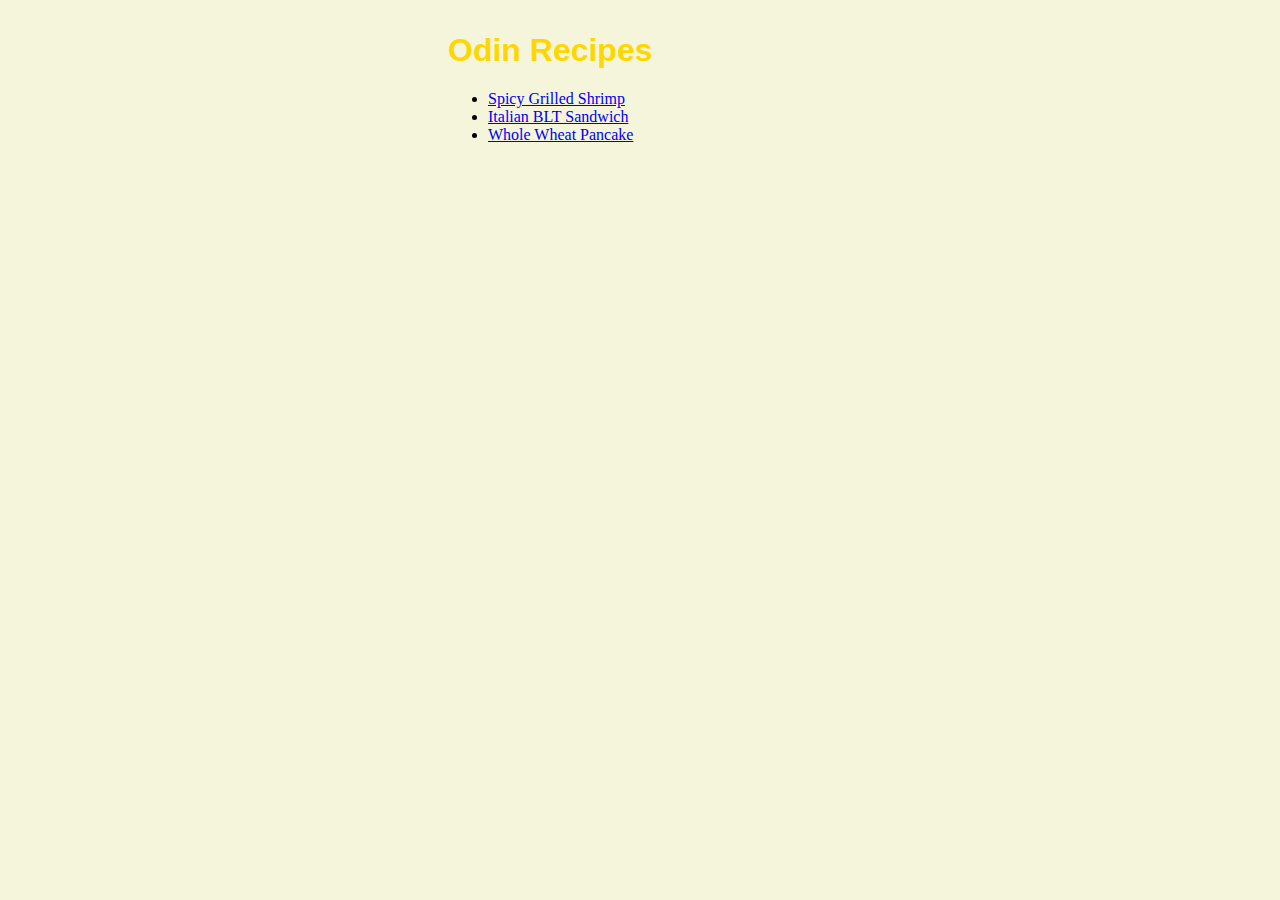
<file: index.html>
<!DOCTYPE html>
<html lang="en">
<head>
    <meta charset="UTF-8">
    <meta name="viewport" content="width=device-width, initial-scale=1.0">
    <link rel="stylesheet" href="styles.css">
    <title>Main page</title>
</head>
<body>
    <h1>Odin Recipes</h1>
    <ul>
        <li>
            <a href="./recipes/shrimp.html">Spicy Grilled Shrimp</a>
        </li>
        <li>
            <a href="./recipes/blt.html">Italian BLT Sandwich</a>
        </li>
        <li>
            <a href="./recipes/pancake.html">Whole Wheat Pancake</a>
        </li>
    </ul>
</body>
</html>
</file>
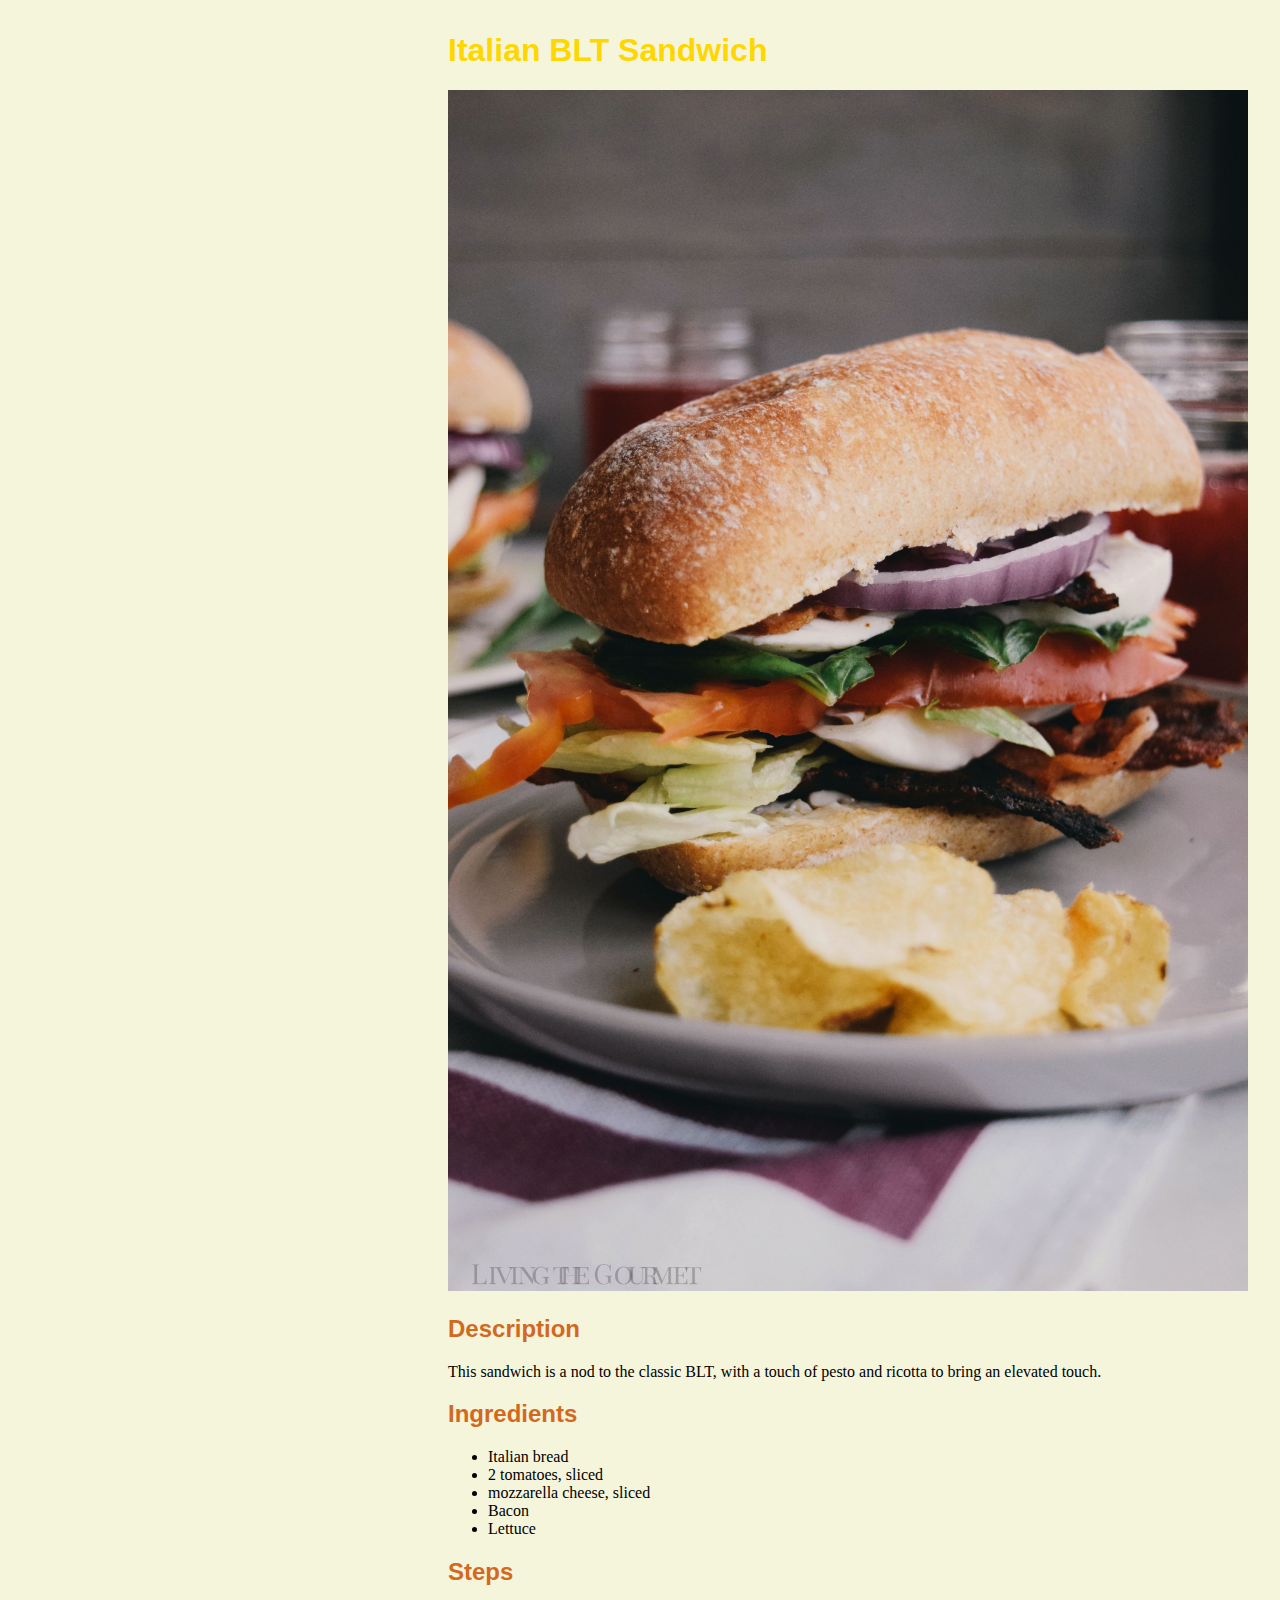
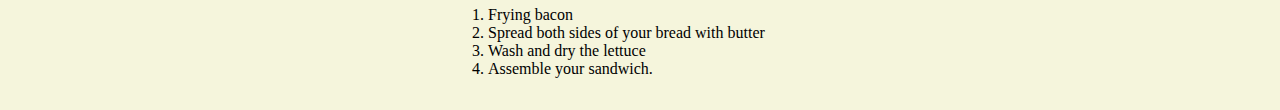
<file: recipes/blt.html>
<!DOCTYPE html>
<html lang="en">
<head>
    <meta charset="UTF-8">
    <meta name="viewport" content="width=device-width, initial-scale=1.0">
    <link rel="stylesheet" href="../styles.css">
    <title>BLT Sandwich</title>
</head>
<body>
    <h1>Italian BLT Sandwich</h1>
    <img src="../img/blt.jpg" alt="sandwich stuffed with bacon, tomato, and lettuce">
    <h2>Description</h2>
    <p>This sandwich is a nod to the classic BLT, with a touch of pesto and ricotta to bring an elevated touch.</p>
    <h2>Ingredients</h2>
    <ul>
        <li>Italian bread</li>
        <li>2 tomatoes, sliced</li>
        <li>mozzarella cheese, sliced</li>
        <li>Bacon</li>
        <li>Lettuce</li>
    </ul>
    <h2>Steps</h2>
    <ol>
        <li>Frying bacon</li>
        <li>Spread both sides of your bread with butter</li>
        <li>Wash and dry the lettuce</li>
        <li>Assemble your sandwich.</li>
    </ol>
</body>
</html>
</file>
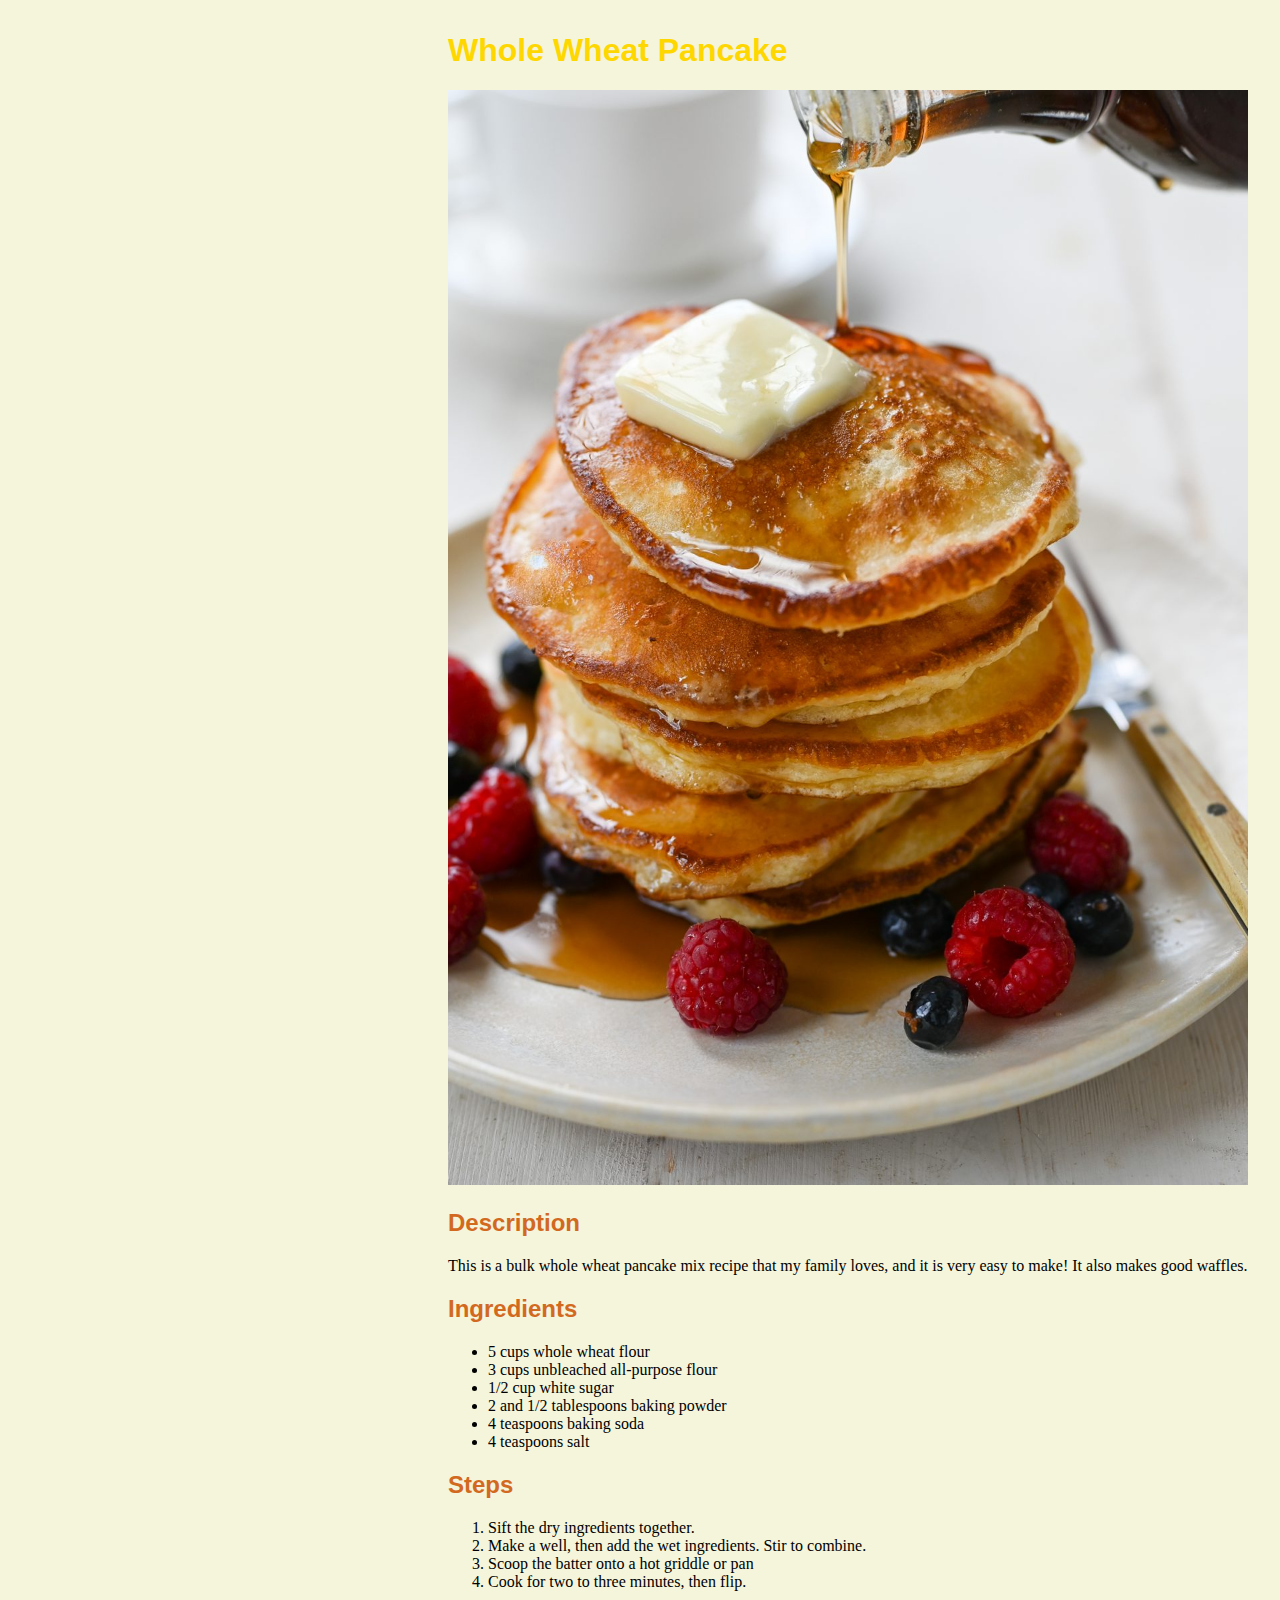
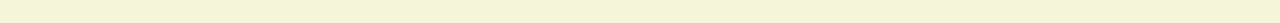
<file: recipes/pancake.html>
<!DOCTYPE html>
<html lang="en">
<head>
    <meta charset="UTF-8">
    <meta name="viewport" content="width=device-width, initial-scale=1.0">
    <link rel="stylesheet" href="../styles.css">
    <title>Whole Wheat Pancake</title>
</head>
<body>
    <h1>Whole Wheat Pancake</h1>
    <img src="../img/pancake.jpg" alt="stacked pancakes with syrup on top">
    <h2>Description</h2>
    <p>This is a bulk whole wheat pancake mix recipe that my family loves, and it is very easy to make! It also makes good waffles.</p>
    <h2>Ingredients</h2>
    <ul>
        <li>5 cups whole wheat flour</li>
        <li>3 cups unbleached all-purpose flour</li>
        <li>1/2 cup white sugar</li>
        <li>2 and 1/2 tablespoons baking powder</li>
        <li>4 teaspoons baking soda</li>
        <li>4 teaspoons salt</li>
    </ul>
    <h2>Steps</h2>
    <ol>
        <li>Sift the dry ingredients together.</li>
        <li>Make a well, then add the wet ingredients. Stir to combine.</li>
        <li>Scoop the batter onto a hot griddle or pan</li>
        <li>Cook for two to three minutes, then flip.</li>
    </ol>
</body>
</html>
</file>
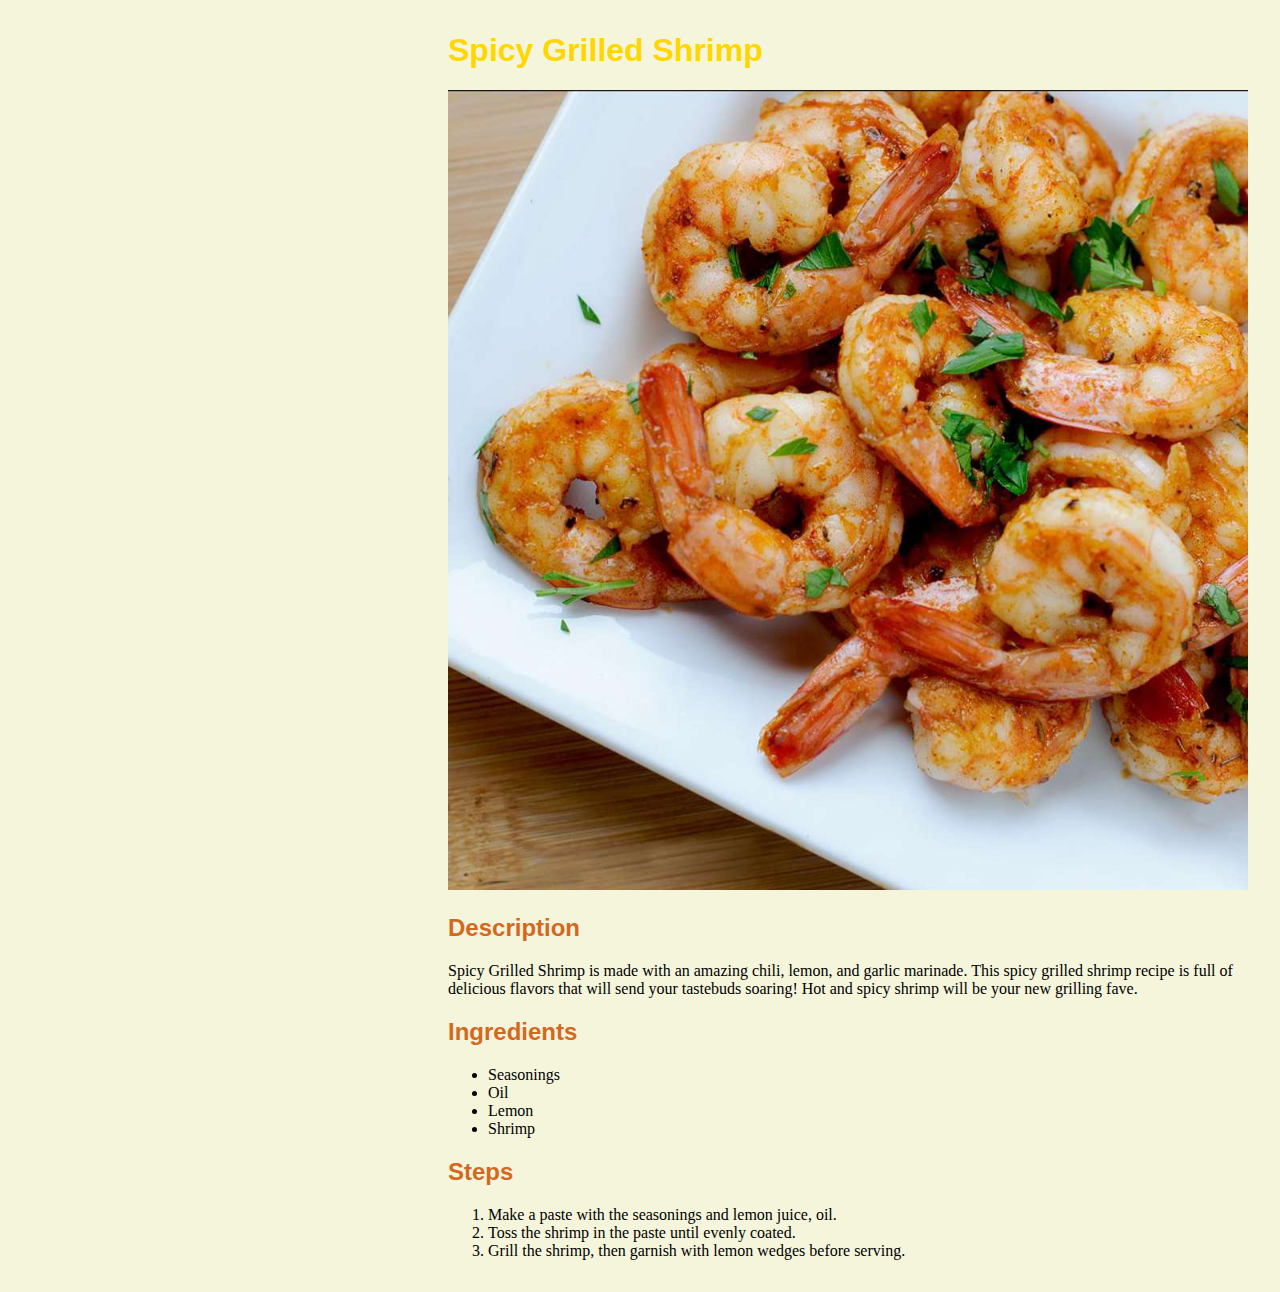
<file: recipes/shrimp.html>
<!DOCTYPE html>
<html lang="en">
<head>
    <meta charset="UTF-8">
    <meta name="viewport" content="width=device-width, initial-scale=1.0">
    <link rel="stylesheet" href="../styles.css">
    <title>Shrimp Recipe</title>
</head>
<body>
    <h1>Spicy Grilled Shrimp</h1>
    <img src="../img/shrimp.jpg" alt="Grilled shrimp with chopped vege on top">
    <h2>Description</h2>
    <p>Spicy Grilled Shrimp is made with an amazing chili, lemon, and garlic marinade. This spicy grilled shrimp recipe is full of delicious flavors that will send your tastebuds soaring! Hot and spicy shrimp will be your new grilling fave.</p>
    <h2>Ingredients</h2>
    <ul>
        <li>Seasonings</li>
        <li>Oil</li>
        <li>Lemon</li>
        <li>Shrimp</li>
    </ul>
    <h2>Steps</h2>
    <ol>
        <li>Make a paste with the seasonings and lemon juice, oil.</li>
        <li>Toss the shrimp in the paste until evenly coated.</li>
        <li>Grill the shrimp, then garnish with lemon wedges before serving.</li>
    </ol>
</body>
</html>
</file>
<file: styles.css>
img {
    width: 800px;
}

h1, h2 {
    font-family:'Franklin Gothic Medium', 'Arial Narrow', Arial, sans-serif;
}

h1 {
    color:gold;
}

h2 {
    color:chocolate;
}


body {
    margin: 2em auto 2em 35%;
    background-color: beige;

}

p {
    width: 800px;
}
</file>
